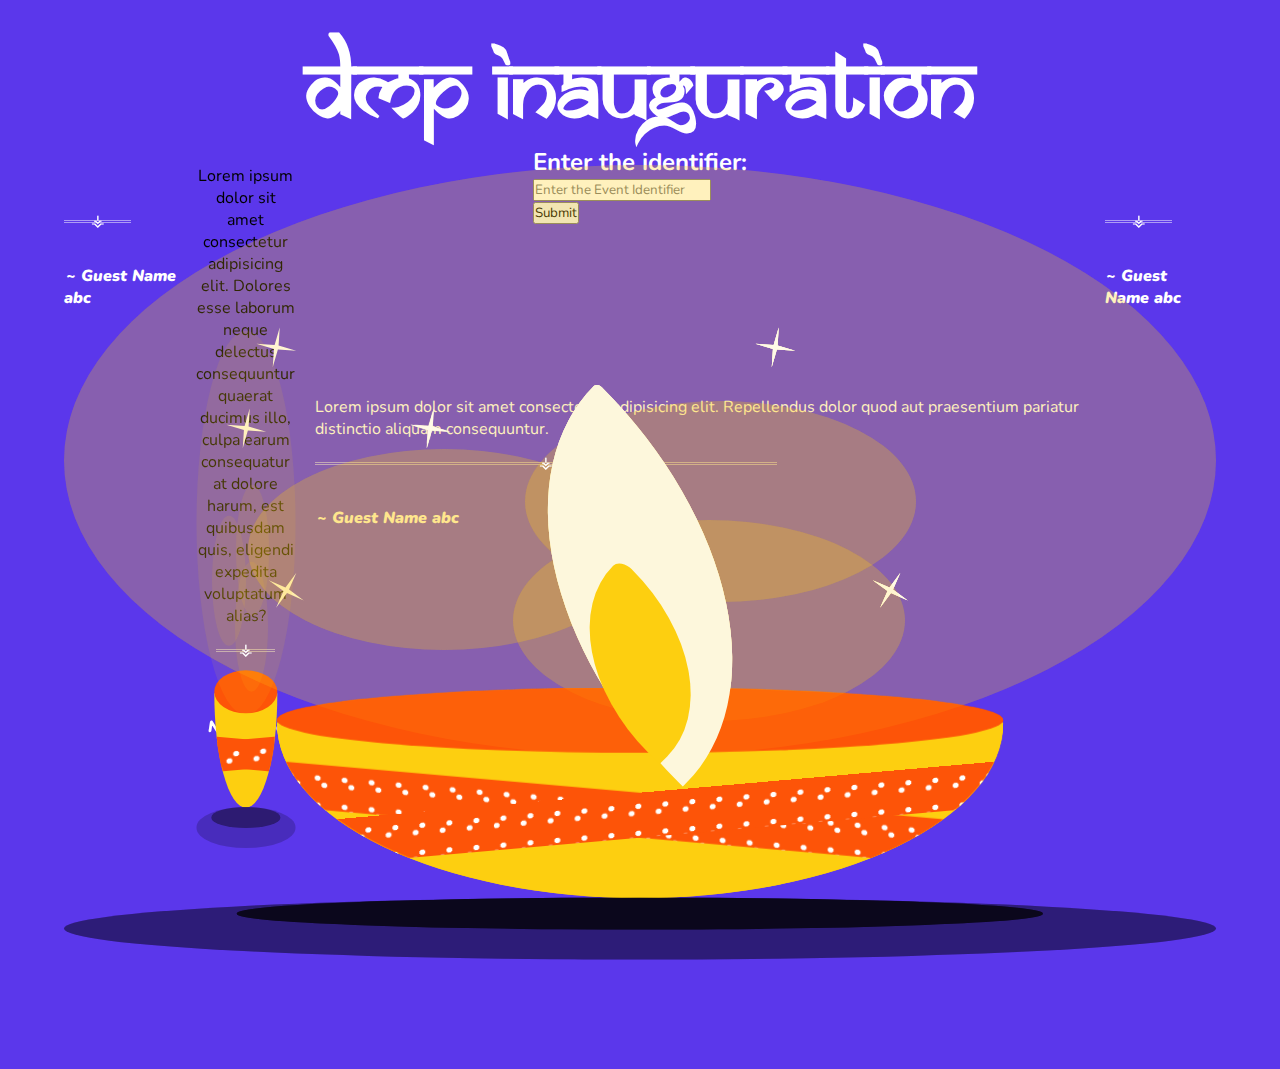
<file: index.html>
<!DOCTYPE html>
<html lang="en">
  <head>
    <meta charset="UTF-8" />
    <meta name="viewport" content="width=device-width, initial-scale=1.0" />
    <link rel="stylesheet" href="diya.css" />
    <title>C4GT Inaugration</title>
    <style>
      @font-face {
        font-family: "Samaan";
        src: url("./SAMAN___.TTF");
      }
    </style>
  </head>
  <body>
    <div class="eventDetails" id="eventCreate">
      <h1
        id="updateEventCreateDiv"
        style="font-family: 'Samaan'"
        class="eventHeading"
      >
        DMP Inauguration
      </h1>

      <!-- --------------------------- -->
      <div class="identifierEnter">
        <h2>Enter the identifier:</h2>
        <div class="form-group">
          <input
            type="text"
            id="newField"
            name="newField"
            placeholder="Enter the Event Identifier"
            required
          />
        </div>
        <div class="button-container">
          <button id="logButton" class="gradient-button">Submit</button>
        </div>
      </div>
      <!-- --------------------------- -->

      <div id="eventCreate"></div>
      <div id="eventWitness1"></div>
      <div id="eventWitnessComplete1"></div>
    </div>
    <br />
    <div class="diyas-container">
      <div class="container2">
        <p class="guestComment1" id="comment1">

        </p>
        <br />
        <hr class="hrStyle" />
        <i style="font-weight: 900; padding: 0 2px">~ Guest Name abc</i>

        <div class="background">
          <div class="star star--1"></div>
          <div class="star star--2"></div>
          <div class="star star--3"></div>
        </div>
        <div class="diya2">
          <div class="diya__base base">
            <div class="base__part base__part--bottom">
              <div class="base__decoration base__decoration--left"></div>
              <div class="base__decoration base__decoration--right"></div>
            </div>
            <div class="base__part base__part--top"></div>
          </div>
          <div class="diya__flame flame">
            <div class="flame__shadow flame__shadow--big"></div>
            <div class="flame__shadow flame__shadow--sm1"></div>
            <div class="flame__shadow flame__shadow--sm2"></div>
            <div class="flame__shadow flame__shadow--sm3"></div>
            <div class="flame__fire flame__fire--outer2"></div>
            <div class="flame__fire flame__fire--inner2"></div>
          </div>
          <div class="diya__shadow shadow">
            <div class="shadow__flame"></div>
            <div class="shadow__diya"></div>
          </div>
        </div>
      </div>
      <div class="container">
        <p class="guestComment" id="comment2">
          Lorem ipsum dolor sit amet consectetur adipisicing elit. Dolores esse
          laborum neque delectus consequuntur quaerat ducimus illo, culpa earum
          consequatur at dolore harum, est quibusdam quis, eligendi expedita
          voluptatum alias?
        </p>
        <br />
        <hr class="hrStyle" />
        <i style="font-weight: 900; padding: 0 2px">~ Guest Name abc</i>

        <div class="background">
          <div class="star star--1"></div>
          <div class="star star--2"></div>
          <div class="star star--3"></div>
        </div>
        <div class="diya">
          <div class="diya__base base">
            <div class="base__part base__part--bottom">
              <div class="base__decoration base__decoration--left"></div>
              <div class="base__decoration base__decoration--right"></div>
            </div>
            <div class="base__part base__part--top"></div>
          </div>
          <div class="diya__flame flame">
            <div class="flame__shadow flame__shadow--big"></div>
            <div class="flame__shadow flame__shadow--sm1"></div>
            <div class="flame__shadow flame__shadow--sm2"></div>
            <div class="flame__shadow flame__shadow--sm3"></div>
            <div class="flame__fire flame__fire--outer"></div>
            <div class="flame__fire flame__fire--inner"></div>
          </div>
          <div class="diya__shadow shadow">
            <div class="shadow__flame"></div>
            <div class="shadow__diya"></div>
          </div>
        </div>
      </div>
      <div class="container2 mobileDiya">
        <p class="guestComment1" id="comment2">
          Lorem ipsum dolor sit amet consectetur, adipisicing elit. Repellendus
          dolor quod aut praesentium pariatur distinctio aliquam consequuntur.
        </p>
        <br />
        <hr class="hrStyle" />
        <i style="font-weight: 900; padding: 0 2px">~ Guest Name abc</i>
        <div class="background">
          <div class="star star--1"></div>
          <div class="star star--2"></div>
          <div class="star star--3"></div>
        </div>
        <div class="diya2">
          <div class="diya__base base">
            <div class="base__part base__part--bottom">
              <div class="base__decoration base__decoration--left"></div>
              <div class="base__decoration base__decoration--right"></div>
            </div>
            <div class="base__part base__part--top"></div>
          </div>
          <div class="diya__flame flame">
            <div class="flame__shadow flame__shadow--big"></div>
            <div class="flame__shadow flame__shadow--sm1"></div>
            <div class="flame__shadow flame__shadow--sm2"></div>
            <div class="flame__shadow flame__shadow--sm3"></div>
            <div class="flame__fire flame__fire--outer2"></div>
            <div class="flame__fire flame__fire--inner2"></div>
          </div>
          <div class="diya__shadow shadow">
            <div class="shadow__flame"></div>
            <div class="shadow__diya"></div>
          </div>
        </div>
      </div>

      <div class="container2">
        <p class="guestComment1" id="comment3">

        </p>
        <br />
        <hr class="hrStyle" />
        <i style="font-weight: 900; padding: 0 1px">~ Guest Name abc</i>
        <div class="background">
          <div class="star star--1"></div>
          <div class="star star--2"></div>
          <div class="star star--3"></div>
        </div>
        <div class="diya2">
          <div class="diya__base base">
            <div class="base__part base__part--bottom">
              <div class="base__decoration base__decoration--left"></div>
              <div class="base__decoration base__decoration--right"></div>
            </div>
            <div class="base__part base__part--top"></div>
          </div>
          <div class="diya__flame flame">
            <div class="flame__shadow flame__shadow--big"></div>
            <div class="flame__shadow flame__shadow--sm1"></div>
            <div class="flame__shadow flame__shadow--sm2"></div>
            <div class="flame__shadow flame__shadow--sm3"></div>
            <div class="flame__fire flame__fire--outer2"></div>
            <div class="flame__fire flame__fire--inner2"></div>
          </div>
          <div class="diya__shadow shadow">
            <div class="shadow__flame"></div>
            <div class="shadow__diya"></div>
          </div>
        </div>
      </div>
    </div>

    <script src="./bundle.js"></script>

    <script>
      // Wait for the DOM to be fully loaded
      document.addEventListener("DOMContentLoaded", () => {
        // Ensure Browserify has loaded the modules
        const submitIdentifier = window.submitIdentifier
        const eventManager = window.eventManager

        // Get references to the input field and buttons
        const newField = document.getElementById("newField") // Change this line
        const logButton = document.getElementById("logButton")

        // Add a click event listener to the log button
        logButton.addEventListener("click", () => {
          const identifier = newField.value // And this line
          // console.log("checking global vars here",eventCreate, eventWitness);
          let eventCreate = window.eventCreate;
          let eventWitness = window.eventWitness;
          console.log("checking global vars again here",eventCreate, eventWitness);

          submitIdentifier(identifier)
          eventManager()
          console.log("checking global vars again here",eventCreate, eventWitness);

          var comment1 = document.getElementById("eventWitness1").innerText;

          // document.getElementById("comment1").innerText = "EventWitness: " + eventWitness;
          // document.getElementById("comment2").innerText = "EventWitness: " + eventWitness;
          // document.getElementById("comment3").innerText = "EventWitness: " + eventWitness;


        })
      })



      
      // -------------Comment display
      // document.addEventListener("DOMContentLoaded", () => {
      //   const messageContainer = document.getElementById("message-container")

      //   // Function to fetch data from the API
      //   const fetchMessage = async () => {
      //     try {
      //       const response = await fetch("https://api.example.com/message") // Replace with your API endpoint
      //       const data = await response.json()

      //       // Assuming the API returns an object with a 'message' property
      //       const message = data.message

      //       // Update the DOM with the fetched message
      //       messageContainer.textContent = message
      //     } catch (error) {
      //       console.error("Error fetching message:", error)
      //       messageContainer.textContent = "Failed to load message."
      //     }
      //   }

      //   // Fetch the message when the page loads
      //   fetchMessage()
      // })

      // -------------Comment display

    </script>
  </body>
</html>
</file>
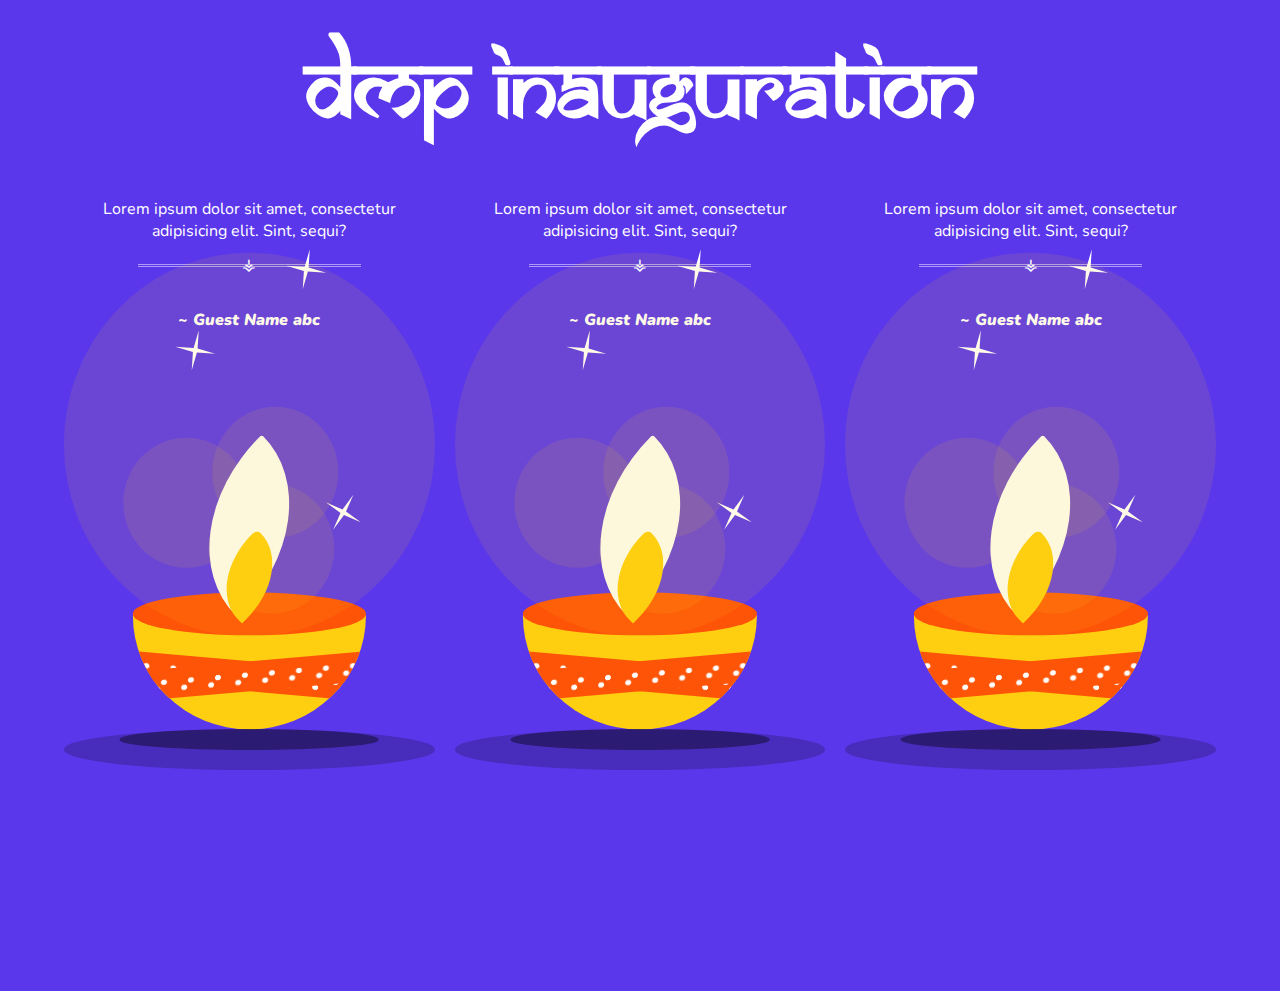
<file: backup.html>
<!DOCTYPE html>
<html lang="en">
  <head>
    <meta charset="UTF-8" />
    <meta name="viewport" content="width=device-width, initial-scale=1.0" />
    <link rel="stylesheet" href="diya.css" />
    <title>C4GT Inauguration</title>
    <style>
      @font-face {
        font-family: "Samaan";
        src: url("./SAMAN___.TTF");
      }

      .hidden {
        opacity: 0;
        transition: opacity 0.5s ease-in-out, transform 0.5s ease-in-out;
      }

      .visible {
        opacity: 1;
      }
    </style>
  </head>
  <body>
    <div class="eventDetails" id="eventCreate">
      <h1
        id="updateEventCreateDiv"
        style="font-family: 'Samaan'"
        class="eventHeading"
      >
        DMP Inauguration
      </h1>

      <!-- --------------------------- -->

      <!-- --------------------------- -->

      <div id="eventCreate"></div>
      <div id="eventWitness1"></div>
      <div id="eventWitnessComplete1"></div>
    </div>
    <br />
    <div class="diyas-container">
      <div class="container" id="container1">
        <div class="GuestNameComment">
          <p class="guestComment1 hidden" id="comment1">
            Lorem ipsum dolor sit amet, consectetur adipisicing elit. Sint,
            sequi?
          </p>
          <br />
          <hr class="hrStyle hidden" id="hr1" />
          <i
            class="hidden"
            id="guestName1"
            style="font-weight: 900; padding: 0 2px"
            >~ Guest Name abc</i
          >
        </div>

        <div class="background">
          <div class="star star--1"></div>
          <div class="star star--2"></div>
          <div class="star star--3"></div>
        </div>
        <div class="diya">
          <div class="diya__base base">
            <div class="base__part base__part--bottom">
              <div class="base__decoration base__decoration--left"></div>
              <div class="base__decoration base__decoration--right"></div>
            </div>
            <div class="base__part base__part--top"></div>
          </div>
          <div class="diya__flame flame hidden" id="flame1">
            <div class="flame__shadow flame__shadow--big"></div>
            <div class="flame__shadow flame__shadow--sm1"></div>
            <div class="flame__shadow flame__shadow--sm2"></div>
            <div class="flame__shadow flame__shadow--sm3"></div>
            <div class="flame__fire flame__fire--outer2"></div>
            <div class="flame__fire flame__fire--inner2"></div>
          </div>
          <div class="diya__shadow shadow">
            <div class="shadow__flame"></div>
            <div class="shadow__diya"></div>
          </div>
        </div>
      </div>

      <div class="container" id="container2">
        <div class="GuestNameComment">
          <p class="guestComment1 hidden" id="comment2">
            Lorem ipsum dolor sit amet, consectetur adipisicing elit. Sint,
            sequi?
          </p>
          <br />
          <hr class="hrStyle hidden" id="hr2" />
          <i
            class="hidden"
            id="guestName2"
            style="font-weight: 900; padding: 0 2px"
            >~ Guest Name abc</i
          >
        </div>

        <div class="background">
          <div class="star star--1"></div>
          <div class="star star--2"></div>
          <div class="star star--3"></div>
        </div>
        <div class="diya">
          <div class="diya__base base">
            <div class="base__part base__part--bottom">
              <div class="base__decoration base__decoration--left"></div>
              <div class="base__decoration base__decoration--right"></div>
            </div>
            <div class="base__part base__part--top"></div>
          </div>
          <div class="diya__flame flame hidden" id="flame2">
            <div class="flame__shadow flame__shadow--big"></div>
            <div class="flame__shadow flame__shadow--sm1"></div>
            <div class="flame__shadow flame__shadow--sm2"></div>
            <div class="flame__shadow flame__shadow--sm3"></div>
            <div class="flame__fire flame__fire--outer2"></div>
            <div class="flame__fire flame__fire--inner2"></div>
          </div>
          <div class="diya__shadow shadow">
            <div class="shadow__flame"></div>
            <div class="shadow__diya"></div>
          </div>
        </div>
      </div>

      <div class="container" id="container3">
        <div class="GuestNameComment">
          <p class="guestComment1 hidden" id="comment3">
            Lorem ipsum dolor sit amet, consectetur adipisicing elit. Sint,
            sequi?
          </p>
          <br />
          <hr class="hrStyle hidden" id="hr3" />
          <i
            class="hidden"
            id="guestName3"
            style="font-weight: 900; padding: 0 2px"
            >~ Guest Name abc</i
          >
        </div>

        <div class="background">
          <div class="star star--1"></div>
          <div class="star star--2"></div>
          <div class="star star--3"></div>
        </div>
        <div class="diya">
          <div class="diya__base base">
            <div class="base__part base__part--bottom">
              <div class="base__decoration base__decoration--left"></div>
              <div class="base__decoration base__decoration--right"></div>
            </div>
            <div class="base__part base__part--top"></div>
          </div>
          <div class="diya__flame flame hidden" id="flame3">
            <div class="flame__shadow flame__shadow--big"></div>
            <div class="flame__shadow flame__shadow--sm1"></div>
            <div class="flame__shadow flame__shadow--sm2"></div>
            <div class="flame__shadow flame__shadow--sm3"></div>
            <div class="flame__fire flame__fire--outer2"></div>
            <div class="flame__fire flame__fire--inner2"></div>
          </div>
          <div class="diya__shadow shadow">
            <div class="shadow__flame"></div>
            <div class="shadow__diya"></div>
          </div>
        </div>
      </div>
    </div>

    <script src="./bundle.js"></script>
    <script>
      // Wait for the DOM to be fully loaded
      document.addEventListener("DOMContentLoaded", () => {
        // Get references to the flames and comments
        const elements = [
          {
            flame: document.getElementById("flame1"),
            comment: document.getElementById("comment1"),
            hr: document.getElementById("hr1"),
            guestName: document.getElementById("guestName1"),
            // time: new Date("June 11, 2024 18:10:00").getTime(),  // --> Actual Event
            time: new Date("June 10, 2024 21:40:00").getTime(), // --> Demo
          },
          {
            flame: document.getElementById("flame2"),
            comment: document.getElementById("comment2"),
            hr: document.getElementById("hr2"),
            guestName: document.getElementById("guestName2"),
            // time: new Date("June 11, 2024 18:10:05").getTime(), // --> Actual Event
            time: new Date("June 10, 2024 21:40:05").getTime(), // --> Demo
          },
          {
            flame: document.getElementById("flame3"),
            comment: document.getElementById("comment3"),
            hr: document.getElementById("hr3"),
            guestName: document.getElementById("guestName3"),
            // time: new Date("June 11, 2024 18:10:10").getTime(), // --> Actual Event
            time: new Date("June 10, 2024 21:40:10").getTime(), // --> Demo
          },
        ]

        // Function to show the next flame and comment
        const showElement = (element) => {
          element.flame.classList.add("visible")
          element.flame.classList.remove("hidden")
          element.comment.classList.add("visible")
          element.comment.classList.remove("hidden")
          element.hr.classList.add("visible")
          element.hr.classList.remove("hidden")
          element.guestName.classList.add("visible")
          element.guestName.classList.remove("hidden")
        }

        // Function to check the current time and show the appropriate element
        const checkTime = () => {
          const currentTime = new Date().getTime()
          elements.forEach((element) => {
            if (
              currentTime >= element.time &&
              element.flame.classList.contains("hidden")
            ) {
              showElement(element)
            }
          })
        }

        // Set interval to check the time every second
        setInterval(checkTime, 1000)

        // Initial check
        checkTime()
      })
    </script>
  </body>
</html>
</file>
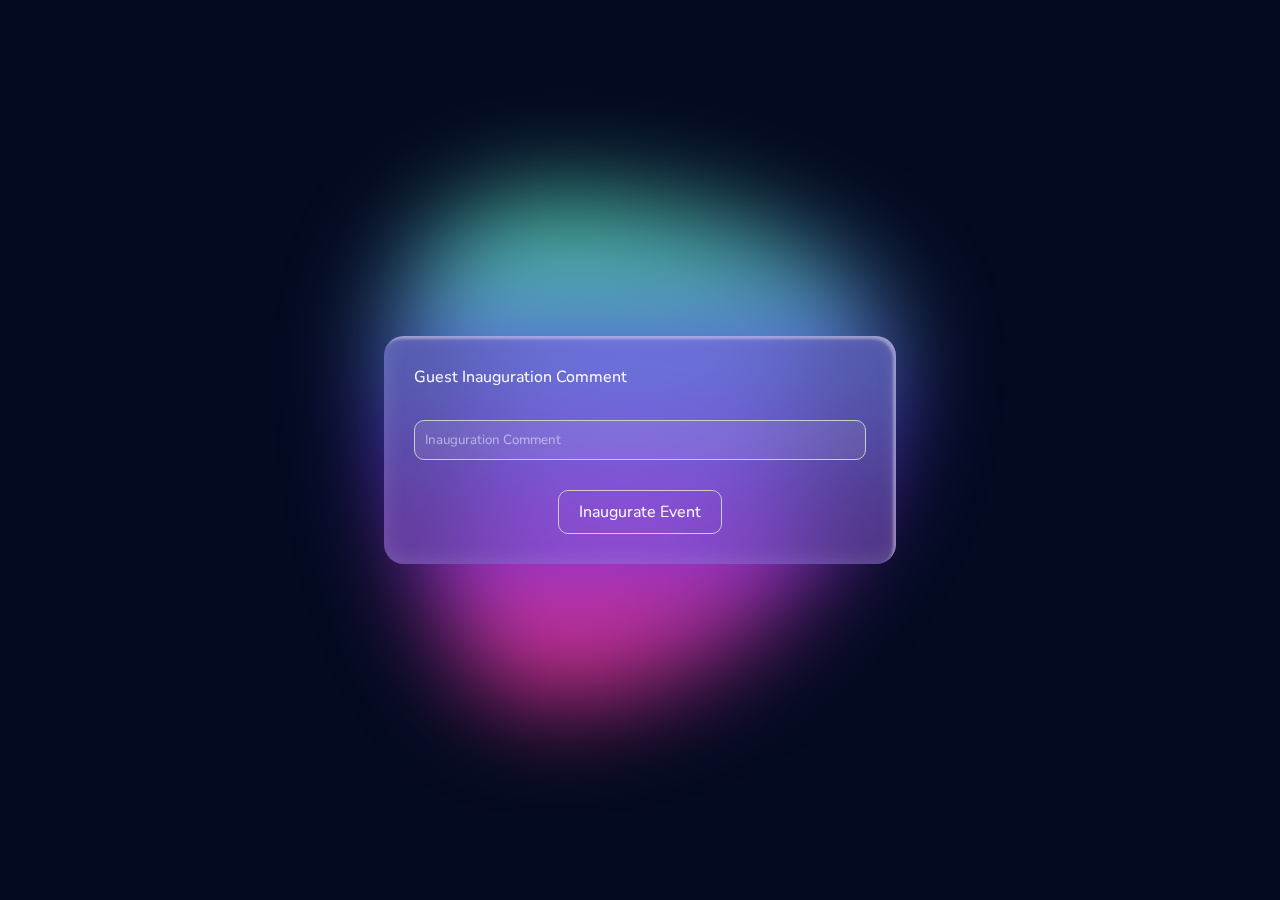
<file: guest.html>
<!DOCTYPE html>
<html lang="en">
  <head>
    <meta charset="UTF-8" />
    <title>Guest Inauguration Comment</title>
    <link
      rel="stylesheet"
      href="https://cdn.jsdelivr.net/npm/swiper@11/swiper-bundle.min.css"
    />
    <link rel="stylesheet" href="./style.css" />
  </head>
  <body>
    <section>
      <div class="swiper">
        <div class="swiper-wrapper">
          <div class="swiper-slide">
            <div class="gradient"></div>
            <div class="form-container">
              <form class="form-content" id="guessCommentID">
                <div class="form-group">
                  <label for="inaugurationComment"
                    >Guest Inauguration Comment</label
                  >
                  <br />
                  <input
                    type="text"
                    id="inaugurationComment"
                    name="inaugurationComment"
                    placeholder="Inauguration Comment"
                    required
                  />
                </div>
                <div class="button-container">
                  <button
                    type="submit"
                    class="gradient-button"
                    onclick="guestComment()"
                  >
                    Inaugurate Event
                  </button>
                </div>
              </form>
            </div>
          </div>
        </div>
      </div>
    </section>

    <script src="https://cdn.jsdelivr.net/npm/swiper@11/swiper-bundle.min.js"></script>

    <script>
      function getHashParams() {
        const hash = window.location.hash.substring(1)
        const params = new URLSearchParams(hash)
        return {
          email: params.get("email"),
          identifier: params.get("identifier"),
          document_hash: params.get("document_hash"),
          name: params.get("name"),
        }
      }

      function guestComment() {
        const hashParams = getHashParams()
        console.log(hashParams)
        const comment = document.getElementById("inaugurationComment").value

        console.log(comment)
        console.log("Email:", hashParams.email)
        console.log("Identifier:", hashParams.identifier)
        console.log("Document Hash:", hashParams.document_hash)
        console.log("Name:", hashParams.name)
        console.log("Input Field:", comment)

        const data = {
          email: hashParams.email,
          identifier: hashParams.identifier,
          document_hash: hashParams.document_hash,
          comment: comment,
        }

        fetch("https://api.demo.dhiway.com/api/v1/dmp/witness", {
          method: "POST",
          headers: {
            "Content-Type": "application/json",
          },
          body: JSON.stringify(data),
        })
          .then((response) => {
            if (!response.ok) {
              throw new Error("Network response was not ok")
            }
            alert("Invite sent successfully!")
            form.reset() // Reset the form after successful submission
          })
          .catch((error) => {
            console.error(
              "There was a problem with your fetch operation:",
              error
            )
          })
      }
    </script>
  </body>
</html>
</file>
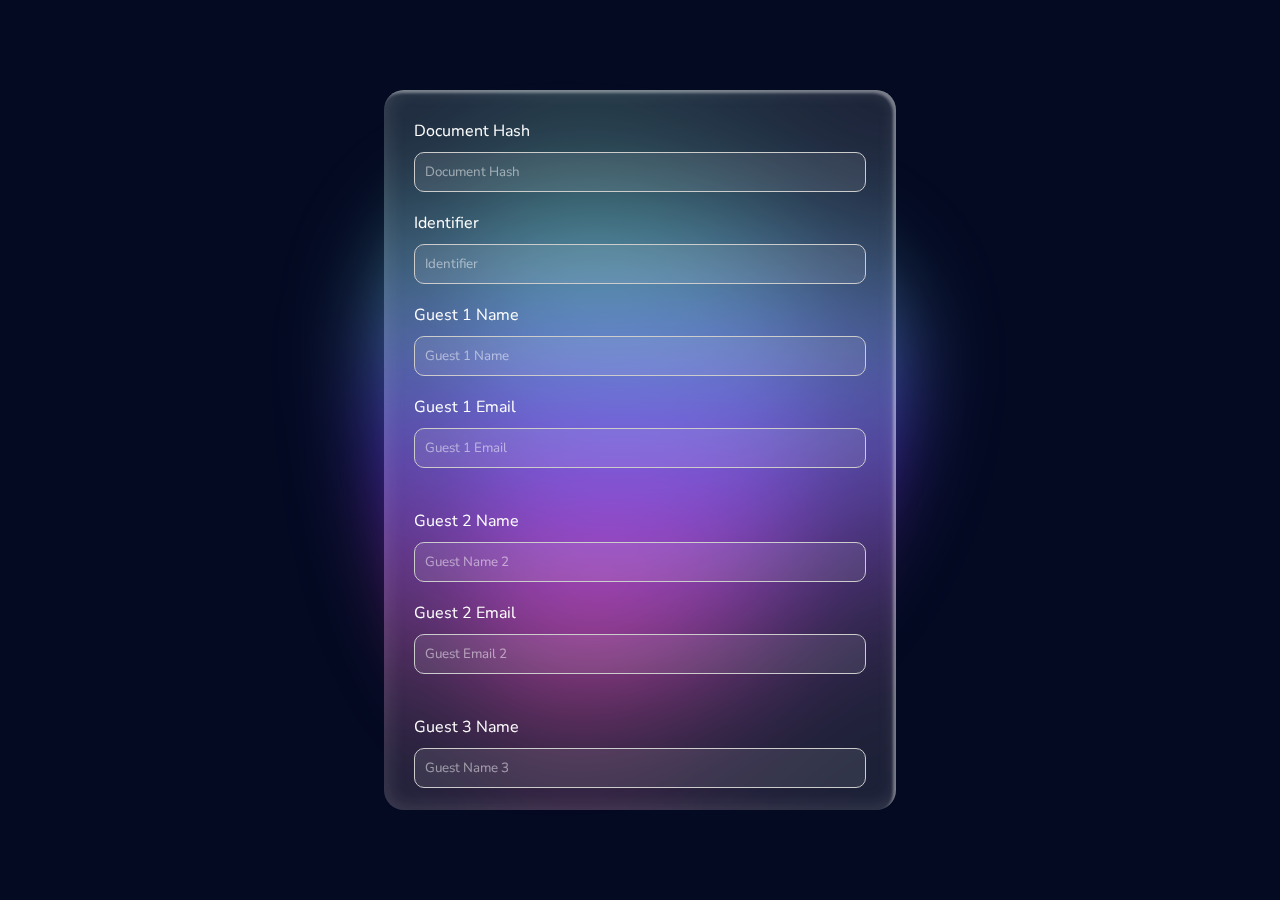
<file: guest_invite.html>
<!DOCTYPE html>
<html lang="en">
  <head>
    <meta charset="UTF-8" />
    <title>Samagra Event - Guest Invite</title>
    <link
      rel="stylesheet"
      href="https://cdn.jsdelivr.net/npm/swiper@11/swiper-bundle.min.css"
    />
    <link rel="stylesheet" href="./style.css" />
    <style>
      .form-container {
        max-height: 80vh;
        overflow-y: auto;
      }

      .button-container {
        margin-top: 20px;
        text-align: center;
      }
    </style>
  </head>
  <body>
    <section>
      <div class="swiper">
        <div class="swiper-wrapper">
          <div class="swiper-slide">
            <div class="gradient"></div>
            <div class="form-container">
              <form class="form-content" id="inviteForm">
                <!--  <div class="form-group">
                  <label for="guestCount">Guest Count</label>
                  <input
                    type="number"
                    id="guestCount"
                    name="guestCount"
                    placeholder="Guest Count"
                    required
                  />
                </div> 

                <div class="form-group">
                  <label for="adminEmail">Admin Email</label>
                  <input
                    type="email"
                    id="adminEmail"
                    name="adminEmail"
                    placeholder="Admin Email"
                    required
                  />
                </div>
              -->
                <div class="form-group">
                  <label for="documentHash">Document Hash</label>
                  <input
                    type="text"
                    id="documentHash"
                    name="documentHash"
                    placeholder="Document Hash"
                    required
                  />
                </div>

                <div class="form-group">
                  <label for="identifier">Identifier</label>
                  <input
                    type="text"
                    id="identifier"
                    name="identifier"
                    placeholder="Identifier"
                    required
                  />
                </div>

                <div class="form-group">
                  <label for="guestName1">Guest 1 Name</label>
                  <input
                    type="text"
                    id="guestName1"
                    name="guestName1"
                    placeholder="Guest 1 Name"
                    required
                  />
                </div>

                <div class="form-group">
                  <label for="guestEmail1">Guest 1 Email</label>
                  <input
                    type="email"
                    id="guestEmail1"
                    name="guestEmail1"
                    placeholder="Guest 1 Email"
                    required
                  />
                </div>

                <br />

                <div class="form-group">
                  <label for="guestName2">Guest 2 Name</label>
                  <input
                    type="text"
                    id="guestName2"
                    name="guestName2"
                    placeholder="Guest Name 2"
                    required
                  />
                </div>

                <div class="form-group">
                  <label for="guestEmail2">Guest 2 Email</label>
                  <input
                    type="email"
                    id="guestEmail2"
                    name="guestEmail2"
                    placeholder="Guest Email 2"
                    required
                  />
                </div>

                <br />

                <div class="form-group">
                  <label for="guestName3">Guest 3 Name</label>
                  <input
                    type="text"
                    id="guestName3"
                    name="guestName3"
                    placeholder="Guest Name 3"
                    required
                  />
                </div>

                <div class="form-group">
                  <label for="guestEmail3">Guest 3 Email</label>
                  <input
                    type="email"
                    id="guestEmail3"
                    name="guestEmail3"
                    placeholder="Guest Email 3"
                    required
                  />
                </div>

                <!-- <div class="button-container">
                  <button
                    type="button"
                    class="gradient-button"
                    onclick="addGuestInput()"
                  >
                    Add Another Guest
                  </button>
                </div> -->

                <br />

                <div class="button-container">
                  <button
                    type="button"
                    class="gradient-button"
                    id="inviteSubmit"
                    onclick="sendInvite()"
                  >
                    Send Invite
                  </button>
                </div>
              </form>
            </div>
          </div>
        </div>
      </div>
    </section>

    <script src="https://cdn.jsdelivr.net/npm/swiper@11/swiper-bundle.min.js"></script>
    <script>
      function createAdmin() {
        const form = document.getElementById("inviteForm")
        const formData = new FormData(form)

        const data = {
          email: "test@test.com", // formData.get("adminEmail"),
          identifier: formData.get("identifier"),
          document_hash: formData.get("documentHash"),
          witnessCount: 3, //formData.get("guestCount"),
        }

        fetch("https://api.demo.dhiway.com/api/v1/dmp/create", {
          method: "POST",
          headers: {
            "Content-Type": "application/json",
          },
          body: JSON.stringify(data),
        })
          .then((response) => response.json())
          .then((data) => {
            console.log("Success:", data)
          })
          .catch((error) => {
            console.error("Error:", error)
          })
      }

      function sendInvite() {
        createAdmin()

        const form = document.getElementById("inviteForm")
        const formData = new FormData(form)

        const guests = [
          {
            name: formData.get("guestName1"),
            email: formData.get("guestEmail1"),
          },
          {
            name: formData.get("guestName2"),
            email: formData.get("guestEmail2"),
          },
          {
            name: formData.get("guestName3"),
            email: formData.get("guestEmail3"),
          },
        ]

        const guests2 = [
          {
            name: "Vedant 1",
            email: "vedron007@gmail.com",
          },
          {
            name: "Vedant 2",
            email: "vedantkhairnar01@gmail.com",
          },
          {
            name: "Needhi",
            email: "needhideshmukh05@gmail.com",
          },
        ]

        console.log(guests)

        const data = {
          recipients: guests,
          document_hash: formData.get("documentHash"),
          identifier: formData.get("identifier"),
        }
        console.log(data)
        fetch("https://api.demo.dhiway.com/api/v1/dmp/sendMail", {
          method: "POST",
          headers: {
            "Content-Type": "application/json",
          },
          body: JSON.stringify(data),
        })
          .then((response) => {
            if (!response.ok) {
              throw new Error("Network response was not ok")
            }
            alert("Invite sent successfully!")
            form.reset() // Reset the form after successful submission
          })
          .catch((error) => {
            console.error(
              "There was a problem with your fetch operation:",
              error
            )
          })
      }
    </script>
  </body>
</html>
</file>
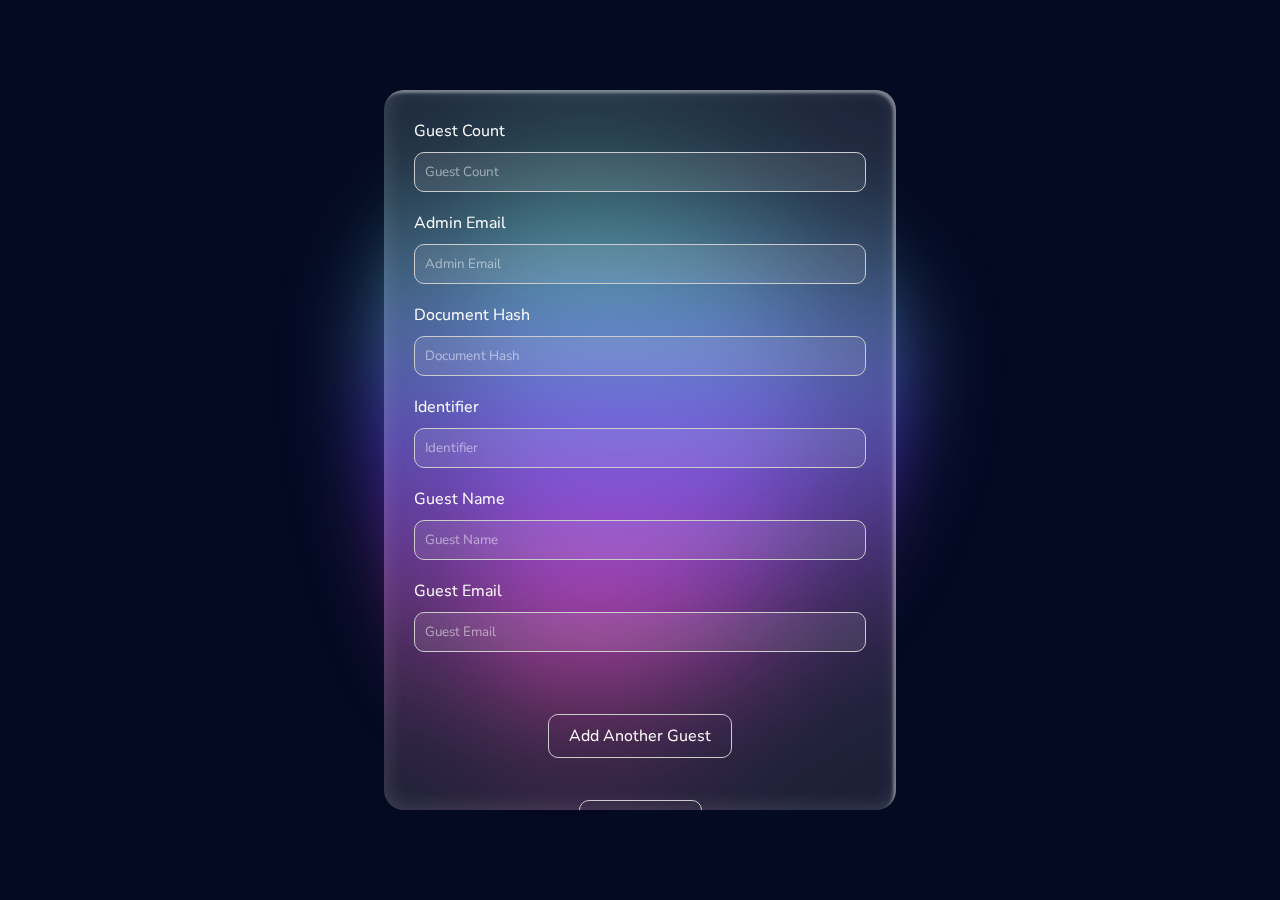
<file: guest_invite_2.html>
<!DOCTYPE html>
<html lang="en">
  <head>
    <meta charset="UTF-8" />
    <title>Samagra Event - Guest Invite</title>
    <link
      rel="stylesheet"
      href="https://cdn.jsdelivr.net/npm/swiper@11/swiper-bundle.min.css"
    />
    <link rel="stylesheet" href="./style.css" />
    <style>
      .form-container {
        max-height: 80vh;
        overflow-y: auto;
      }

      .button-container {
        margin-top: 20px;
        text-align: center;
      }
    </style>
  </head>
  <body>
    <section>
      <div class="swiper">
        <div class="swiper-wrapper">
          <div class="swiper-slide">
            <div class="gradient"></div>
            <div class="form-container">
              <form class="form-content" id="inviteForm">
                <div class="form-group">
                  <label for="guestCount">Guest Count</label>
                  <input
                    type="number"
                    id="guestCount"
                    name="guestCount"
                    placeholder="Guest Count"
                    required
                  />
                </div>

                <div class="form-group">
                  <label for="adminEmail">Admin Email</label>
                  <input
                    type="email"
                    id="adminEmail"
                    name="adminEmail"
                    placeholder="Admin Email"
                    required
                  />
                </div>

                <div class="form-group">
                  <label for="documentHash">Document Hash</label>
                  <input
                    type="text"
                    id="documentHash"
                    name="documentHash"
                    placeholder="Document Hash"
                    required
                  />
                </div>

                <div class="form-group">
                  <label for="identifier">Identifier</label>
                  <input
                    type="text"
                    id="identifier"
                    name="identifier"
                    placeholder="Identifier"
                    required
                  />
                </div>

                <div id="guestInputs">
                  <div class="guest-input">
                    <div class="form-group">
                      <label for="guestName">Guest Name</label>
                      <input
                        type="text"
                        id="guestName"
                        name="guestName[]"
                        placeholder="Guest Name"
                        required
                      />
                    </div>

                    <div class="form-group">
                      <label for="guestEmail">Guest Email</label>
                      <input
                        type="email"
                        id="guestEmail"
                        name="guestEmail[]"
                        placeholder="Guest Email"
                        required
                      />
                    </div>
                  </div>
                </div>
                <br />
                <div class="button-container">
                  <button
                    type="button"
                    class="gradient-button"
                    onclick="addGuestInput()"
                  >
                    Add Another Guest
                  </button>
                </div>

                <br />

                <div class="button-container">
                  <button
                    type="button"
                    class="gradient-button"
                    id="inviteSubmit"
                    onclick="sendInvite()"
                  >
                    Send Invite
                  </button>
                </div>
              </form>
            </div>
          </div>
        </div>
      </div>
    </section>

    <script src="https://cdn.jsdelivr.net/npm/swiper@11/swiper-bundle.min.js"></script>
    <script>
      function addGuestInput() {
        const guestInputs = document.getElementById("guestInputs")
        const guestInputDiv = document.createElement("div")
        guestInputDiv.className = "guest-input"

        guestInputDiv.innerHTML = `
        <br / >
          <div class="form-group">
            <label for="guestName">Guest Name</label>
            <input type="text" id="guestName" name="guestName[]" placeholder="Guest Name" required />
          </div>
          <div class="form-group">
            <label for="guestEmail">Guest Email</label>
            <input type="email" id="guestEmail" name="guestEmail[]" placeholder="Guest Email" required />
          </div>
          <br />
        `

        guestInputs.appendChild(guestInputDiv)
      }

      function createAdmin() {
        const form = document.getElementById("inviteForm")
        const formData = new FormData(form)

        const data = {
          email: formData.get("adminEmail"),
          identifier: formData.get("identifier"),
          document_hash: formData.get("documentHash"),
          witnessCount: formData.get("guestCount"),
        }

        fetch("https://api.demo.dhiway.com/api/v1/dmp/create", {
          method: "POST",
          headers: {
            "Content-Type": "application/json",
          },
          body: JSON.stringify(data),
        })
          .then((response) => response.json())
          .then((data) => {
            console.log("Success:", data)
          })
          .catch((error) => {
            console.error("Error:", error)
          })
      }

      function sendInvite() {
        createAdmin()
        const form = document.getElementById("inviteForm")
        const formData = new FormData(form)
        const guests = []
        for (const entry of formData.entries()) {
          if (entry[0].startsWith("guestName")) {
            const index = entry[0].split("[")[1].split("]")[0]
            const guest = {
              name: entry[1],
              email: formData.get(`guestEmail[${index}]`),
            }
            guests.push(guest)
          }
        }

        const data = {
          recipients: guests,
          document_hash: formData.get("documentHash"),
          identifier: formData.get("identifier"),
        }

        fetch("https://api.demo.dhiway.com/api/v1/dmp/sendMail", {
          method: "POST",
          headers: {
            "Content-Type": "application/json",
          },
          body: JSON.stringify(data),
        })
          .then((response) => {
            if (!response.ok) {
              throw new Error("Network response was not ok")
            }
            alert("Invite sent successfully!")
            form.reset() // Reset the form after successful submission
          })
          .catch((error) => {
            console.error(
              "There was a problem with your fetch operation:",
              error
            )
          })
      }
    </script>
  </body>
</html>
</file>
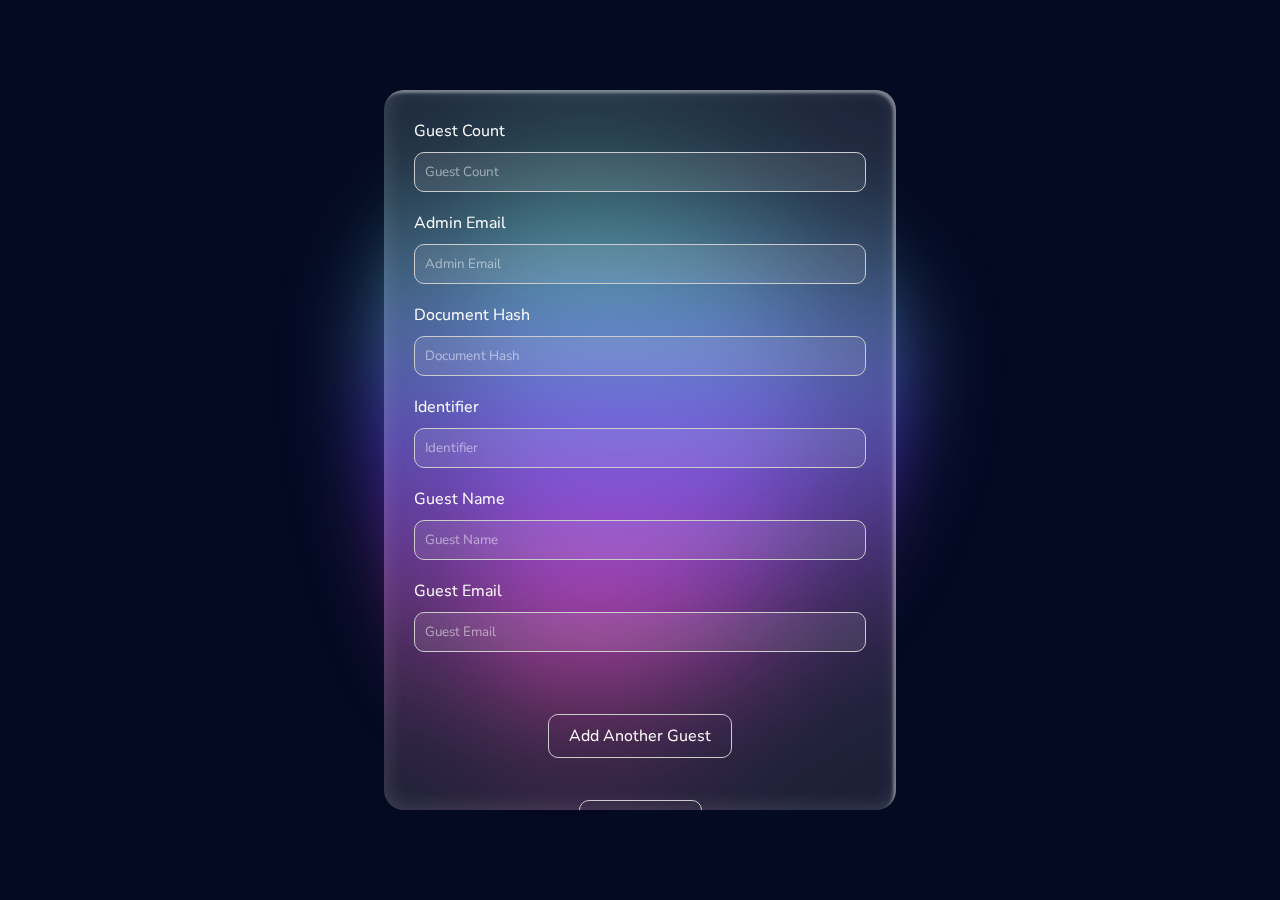
<file: guest_invite_dump.html>
<!DOCTYPE html>
<html lang="en">
  <head>
    <meta charset="UTF-8" />
    <title>DMP Inauguration - Guest Invite</title>
    <link
      rel="stylesheet"
      href="https://cdn.jsdelivr.net/npm/swiper@11/swiper-bundle.min.css"
    />
    <link rel="stylesheet" href="./style.css" />
    <style>
      .form-container {
        max-height: 80vh;
        overflow-y: auto;
      }
      .button-container {
        margin-top: 20px;
        text-align: center;
      }
    </style>
  </head>
  <body>
    <section>
      <div class="swiper">
        <div class="swiper-wrapper">
          <div class="swiper-slide">
            <div class="gradient"></div>
            <div class="form-container">
              <form class="form-content" id="inviteForm">
                <div class="form-group">
                  <label for="guestCount">Guest Count</label>
                  <input
                    type="number"
                    id="guestCount"
                    name="guestCount"
                    placeholder="Guest Count"
                  />
                </div>
                <div class="form-group">
                  <label for="adminEmail">Admin Email</label>
                  <input
                    type="email"
                    id="adminEmail"
                    name="adminEmail"
                    placeholder="Admin Email"
                  />
                </div>
                <div class="form-group">
                  <label for="documentHash">Document Hash</label>
                  <input
                    type="text"
                    id="documentHash"
                    name="documentHash"
                    placeholder="Document Hash"
                  />
                </div>
                <div class="form-group">
                  <label for="identifier">Identifier</label>
                  <input
                    type="text"
                    id="identifier"
                    name="identifier"
                    placeholder="Identifier"
                  />
                </div>
                <div id="guestInputs">
                  <div class="guest-input">
                    <div class="form-group">
                      <label for="guestName">Guest Name</label>
                      <input
                        type="text"
                        id="guestName"
                        name="guestName[]"
                        placeholder="Guest Name"
                      />
                    </div>
                    <div class="form-group">
                      <label for="guestEmail">Guest Email</label>
                      <input
                        type="email"
                        id="guestEmail"
                        name="guestEmail[]"
                        placeholder="Guest Email"
                      />
                    </div>
                  </div>
                </div>
                <br />
                <div class="button-container">
                  <button
                    type="button"
                    class="gradient-button"
                    onclick="addGuestInput()"
                  >
                    Add Another Guest
                  </button>
                </div>
                <br />
                <div class="button-container">
                  <button
                    type="button"
                    class="gradient-button"
                    id="inviteSubmit"
                    onclick="sendInvite()"
                  >
                    Send Invite
                  </button>
                </div>
              </form>
            </div>
          </div>
        </div>
      </div>
    </section>
    <script src="https://cdn.jsdelivr.net/npm/swiper@11/swiper-bundle.min.js"></script>
    <script>
      function addGuestInput() {
        const guestInputs = document.getElementById("guestInputs")
        const guestInputDiv = document.createElement("div")
        guestInputDiv.className = "guest-input"

        guestInputDiv.innerHTML = `
          <br />
          <div class="form-group">
            <label for="guestName">Guest Name</label>
            <input type="text" name="guestName[]" placeholder="Guest Name" required />
          </div>
          <div class="form-group">
            <label for="guestEmail">Guest Email</label>
            <input type="email" name="guestEmail[]" placeholder="Guest Email" required />
          </div>
          <br />
        `

        guestInputs.appendChild(guestInputDiv)
      }

      function createAdmin() {
        const form = document.getElementById("inviteForm")
        const formData = new FormData(form)

        // const data = {
        //   email: formData.get("adminEmail"),
        //   identifier: formData.get("identifier"),
        //   document_hash: formData.get("documentHash"),
        //   witnessCount: formData.get("guestCount"),
        // }

        data = {
          email: "vedron007@gmail.com",
          identifier: "DMP_TEST_WITH_VED_30111",
          document_hash:
            "a4ac836866383a0893bd428ebd17f4e9099e2fd33dc59bd7061591a17625a7a6",
          witnessCount: "1",
        }

        return fetch("https://api.demo.dhiway.com/api/v1/dmp/create", {
          method: "POST",
          headers: {
            "Content-Type": "application/json",
          },
          body: JSON.stringify(data),
        }).then((response) => response.json())

        // return new Promise((resolve, reject) => {
        //   // Hardcoded example: resolving with a predefined value
        //   const dummyData = {
        //     adminId: 123,
        //     message: "Admin created successfully",
        //   }
        //   resolve(dummyData)
        // })
      }

      function sendInvite() {
        createAdmin()
          .then(() => {
            const form = document.getElementById("inviteForm")
            const formData = new FormData(form)
            const guests = []

            // Collect all guest names and emails
            const guestNames = formData.getAll("guestName[]")
            const guestEmails = formData.getAll("guestEmail[]")

            guestNames.forEach((name, index) => {
              guests.push({
                name: name,
                email: guestEmails[index],
              })
            })

            // const data = {
            //   recipients: guests,
            //   document_hash: formData.get("documentHash"),
            //   identifier: formData.get("identifier"),
            // }

            data = {
              recipients: [
                {
                  name: "vedant",
                  email: "vedantkhairnar01@gmail.com",
                },
              ],
              document_hash:
                "a4ac836866383a0893bd428ebd17f4e9099e2fd33dc59bd7061591a17625a7a6",
              identifier: "DMP_TEST_WITH_VED_3011",
            }

            return fetch("https://api.demo.dhiway.com/api/v1/dmp/sendMail", {
              method: "POST",
              headers: {
                "Content-Type": "application/json",
              },
              body: JSON.stringify(data),
            })
          })
          .then((response) => {
            if (!response.ok) {
              throw new Error("Network response was not ok")
            }
            alert("Invite sent successfully!")
            document.getElementById("inviteForm").reset()
          })
          .catch((error) => {
            console.error(
              "There was a problem with your fetch operation:",
              error
            )
          })
      }
    </script>
  </body>
</html>
</file>
<file: diya.css>
@import url("https://fonts.googleapis.com/css2?family=Nunito:wght@200;300;400;500;600;700;800&display=swap");

* {
  box-sizing: border-box;
  margin: 0;
  padding: 0;
  font-family: "Nunito", sans-serif;
}

::-webkit-scrollbar {
  width: 0.2px;
}

:root {
  --bg: #190547;
  --bg-bottom: #6031c0;
  --size: 120;
  --unit: calc((var(--size) / 800) * 1vmin);
  --diya-primary: #fdcf10;
  --diya-secondary: #fd5408;
  --diya-decoration: white;
  --flame-primary: #fdf7dc;
  --flame-secondary: #fdcf10;
  --flame-aura: #fdcf10;
  --shadow-color: 2, 2, 2;
}

body {
  background-color: #5b37eb;
  padding: 1% 5%;
}

.diyas-container {
  display: flex;
  justify-content: center;
  gap: 20px;
  transform: translateY(-10%);
}
.diyas-container i {
  color: white;
}

.container {
  flex: 1;
  display: flex;
  flex-direction: column;
  align-items: center;
  position: relative;
  text-align: center;
}

img {
  display: none;
}

img,
.container {
  height: calc(var(--unit) * 600);
  width: calc(var(--unit) * 800);
}

.background {
  width: 100%;
  height: 0%;
  border-radius: 0 0 20% 20%;
}

.star {
  background-color: white;
  height: calc(var(--unit) * 30);
  width: calc(var(--unit) * 30);
  position: absolute;
  clip-path: polygon(
    50% 0,
    55% 45%,
    100% 50%,
    55% 55%,
    50% 100%,
    45% 55%,
    0% 50%,
    45% 45%
  );
  animation: twinkle 2s infinite ease-in-out;
}

.star--1 {
  transform: rotateZ(10deg);
  top: 30%;
  left: 30%;
  animation-delay: 1.2s;
  animation-duration: 3s;
}

.star--2 {
  transform: rotateZ(30deg);
  top: 50%;
  left: 70%;
  animation-delay: 1.5s;
  animation-duration: 5s;
}

.star--3 {
  transform: rotateZ(10deg);
  top: 20%;
  left: 60%;
}

.diya {
  height: 65%;
  width: 100%;
  position: absolute;
  top: 53%;
  left: 50%;
  transform: translate(-50%, -50%);
}

.base {
  height: 26%;
  width: 63%;
  position: absolute;
  top: 77.5%;
  left: 50%;
  transform: translate(-50%, -50%);
}

.base__part--top {
  height: 31%;
  width: 100%;
  background-color: var(--diya-secondary);
  border-radius: 100%;
}

.base__part--bottom {
  width: 100%;
  height: 83%;
  background-color: var(--diya-primary);
  position: absolute;
  bottom: 0;
  border-radius: 0 0 50% 50% / 0 0 100% 100%;
  z-index: -1;
  overflow: hidden;
}

.base__decoration {
  position: absolute;
  top: 40%;
  width: 100%;
  height: 26%;
  background-color: var(--diya-secondary);
  background-image: radial-gradient(white 15%, transparent 16%),
    radial-gradient(white 15%, transparent 16%);
  background-size: calc(var(--unit) * 20) calc(var(--unit) * 20);
  background-position: 0 0, calc(var(--unit) * 5) calc(var(--unit) * 5);
  transform: skewY(5deg);
}

.base__decoration--right {
  right: 0;
  transform: rotateY(180deg) skewY(5deg);
}

.flame {
  position: absolute;
  top: 0;
  left: 50%;
  transform: translate(-50%, 0);
  height: 73%;
  width: 100%;
}

.flame__fire--outer2 {
  height: 38%;
  width: 30%;
  bottom: 10%;
  background-color: var(--flame-primary);
  border-radius: 2% 100% 0 100%;
}

.flame__fire--inner2 {
  height: 20%;
  width: 15%;
  bottom: 6%;
  background-color: var(--flame-secondary);
  border-radius: 10% 100% 0 100%;
}

.flame__fire {
  transform: translate(-50%, 0) rotate(45deg);
  position: absolute;
  left: 50%;
}

.flame__shadow {
  border-radius: 100%;
  background-color: var(--flame-aura);
  opacity: 0.1;
  position: absolute;
}

.flame__shadow--big {
  height: 100%;
  width: 100%;
  bottom: 0;
  left: 50%;
  transform: translate(-50%, 0);
  animation: flame-grow 2s infinite ease-in-out;
}

.flame__shadow--sm1 {
  height: 34%;
  width: 34%;
  top: 48%;
  left: 16%;
  animation: aura-glow 2s infinite ease-in-out;
}

.flame__shadow--sm2 {
  height: 34%;
  width: 34%;
  top: 40%;
  left: 40%;
  animation: aura-glow 2s 1.2s infinite ease-in-out;
}

.flame__shadow--sm3 {
  height: 34%;
  width: 34%;
  top: 60%;
  left: 39%;
  animation: aura-glow 1.8s 1.8s infinite ease-in-out;
}

.shadow {
  position: absolute;
  left: 50%;
  top: 95%;
  height: 9%;
  width: 100%;
  transform: translate(-50%, -50%);
}

.shadow__flame,
.shadow__diya {
  position: absolute;
  left: 50%;
  top: 0;
  transform: translate(-50%, 0);
  border-radius: 100%;
}

.shadow__diya {
  background-color: rgba(var(--shadow-color), 0.4);
  height: 43%;
  width: 70%;
}

.shadow__flame {
  background-color: rgba(var(--shadow-color), 0.2);
  height: 85%;
  width: 100%;
  animation: flame-grow 2s infinite ease-in-out;
}

@keyframes aura-glow {
  50% {
    opacity: 0.3;
  }
}

@keyframes flame-grow {
  50% {
    width: calc(100% - var(--unit) * 10);
    height: calc(100% - var(--unit) * 10);
  }
}

@keyframes twinkle {
  50% {
    width: 0;
    height: 0;
    transform: rotateZ(180deg);
  }
}

.eventDetails {
  color: white;
  display: flex;
  justify-content: flex-end;
  flex-direction: column;
  align-items: center;
  padding-top: 2%;
}

.eventHeading {
  font-size: 10vh;
  text-align: center;
}

.guestComment1 {
  color: white;
  margin-top: 30%;
}

hr {
  border: none;
  border-top: 3px double rgba(255, 255, 255, 0.5);
  color: rgba(255, 255, 255);
  overflow: visible;
  text-align: center;
  width: 60%;
  padding: 10px 0;
  align-items: center;
}

hr::after {
  content: " ⚶ ";
  position: relative;
  top: -23px;
  z-index: 2;
}

.GuestNameComment {
  display: flex;
  flex-direction: column;
  align-items: center;
}

@media screen and (max-width: 768px) {
  * {
    overflow-y: visible;
  }
  .diyas-container {
    flex-direction: column;
    align-items: center;
    transform: translateY(0%);
    gap: 400px;
    margin-top: 200px;
  }

  .diya {
    height: 500%;
    width: 70%;
    position: absolute;
    top: 50%;
    left: 50%;
  }

  .flame__fire--outer2 {
    height: 46%;
    width: 40%;
    bottom: 10%;
    background-color: var(--flame-primary);
    border-radius: 2% 100% 0 100%;
  }

  .flame__fire--inner2 {
    height: 25%;
    width: 22%;
    bottom: 6%;
    background-color: var(--flame-secondary);
    border-radius: 10% 100% 0 100%;
  }

  .eventHeading {
    font-size: 5vh;
  }

  .guestComment1 {
    color: white;
    margin-top: -20%;
  }

  .hidden {
    display: none;
  }
}
</file>
<file: style.css>
@import url("https://fonts.googleapis.com/css2?family=Nunito:wght@200;300;400;500;600;700;800&display=swap");

* {
  box-sizing: border-box;
  margin: 0;
  padding: 0;
  font-family: "Nunito", sans-serif;
}

html,
body {
  position: relative;
  height: 100vh;
  width: 100%;
  background-color: #040a22;
}

section {
  display: flex;
  justify-content: center;
  width: 100%;
  height: 100vh;
}

li {
  list-style: none;
}

.swiper {
  width: 100%;
  height: 100%;
}

.swiper-slide {
  position: relative;
  display: flex;
  justify-content: center;
  align-items: center;
  background-color: #040a22;
}

/* BACKGROUND ANIMATION */
.gradient {
  position: absolute;
  width: 500px;
  height: 500px;
  filter: blur(50px);
  background-image: linear-gradient(#4ddc9e, #5b37eb, #f1307e);
  animation: rotate 10s cubic-bezier(0.8, 0.2, 0.2, 0.8) alternate infinite;
  border-radius: 30% 70% 70% 30%/30% 30% 70% 70%;
  z-index: 0;
}

@keyframes rotate {
  0% {
    transform: rotate(0deg);
  }
  100% {
    transform: rotate(360deg);
  }
}

/* SLIDE ANIMATION */
.swiper-slide-active [data-animate] {
  opacity: 1;
  transform: none;
}

.swiper-slide-active .title {
  transition-delay: 0.6s;
}

.swiper-slide-active .songs {
  transition-delay: 1s;
}

.swiper-slide-active .overview {
  transition-delay: 1.4s;
}

[data-animate] {
  opacity: 0;
  transition: all 0.8s ease-out;
}

[data-animate="bottom"] {
  transform: translate3d(0, 15px, 0);
}

/* SCROLLBAR */
.sidebar-body::-webkit-scrollbar,
.song-list-body::-webkit-scrollbar {
  width: 0.7rem;
}

.sidebar-body::-webkit-scrollbar-track,
.song-list-body::-webkit-scrollbar-track {
  box-shadow: inset 0 0 0.375rem rgb(79, 78, 78);
  border-radius: 0.8rem;
}

.sidebar-body::-webkit-scrollbar-thumb,
.song-list-body::-webkit-scrollbar-thumb {
  box-shadow: inset 0 0 0.375rem rgba(238, 238, 238, 0.9);
  outline: none;
  border-radius: 0.8rem;
}

/* FORM STYLING */
.form-container {
  position: relative;
  display: flex;
  flex-direction: column;
  justify-content: flex-start;
  align-items: center;
  width: 40vw;
  padding: 30px;
  border-radius: 20px;
  background: rgba(255, 255, 255, 0.095);
  box-shadow: inset 2.01px -2.01px 20px rgba(214, 214, 214, 0.17),
    inset -3.01333px 3.01333px 3.01333px rgba(255, 255, 255, 0.39);
  backdrop-filter: blur(70px);
  z-index: 1;
}

.form-container::-webkit-scrollbar {
  width: 1px;
}

.form-content {
  width: 100%;
}

.form-group {
  margin-bottom: 20px;
}

.form-group label {
  display: block;
  margin-bottom: 10px;
  color: white;
}

.form-group input {
  width: 100%;
  padding: 10px;
  border-radius: 10px;
  border: 1px solid #ccc;
  background: rgba(255, 255, 255, 0.095);
  color: white;
}

::placeholder {
  color: white;
  opacity: 0.5;
}

::-ms-input-placeholder {
  color: white;
  opacity: 0.5;
}

.button-container {
  display: flex;
  justify-content: center;
  align-items: center;
  margin-top: 30px; /* Adjust margin as needed */
}

.gradient-button {
  text-align: center;
  padding: 10px 20px;
  border: none;
  border-radius: 10px;
  background-color: transparent;
  border: 1px solid #ccc;
  color: white;
  font-size: 1rem;
  cursor: pointer;
  transition: background-color 0.3s ease;
  background-size: 200% 200%;
}

.gradient-button:hover {
  background-position: right center;
}

@media screen and (max-width: 1024px) {
  .form-container {
    width: 90vw;
  }
}

@media screen and (max-width: 768px) {
  .form-container {
    width: 40vw;
  }
}
</file>
